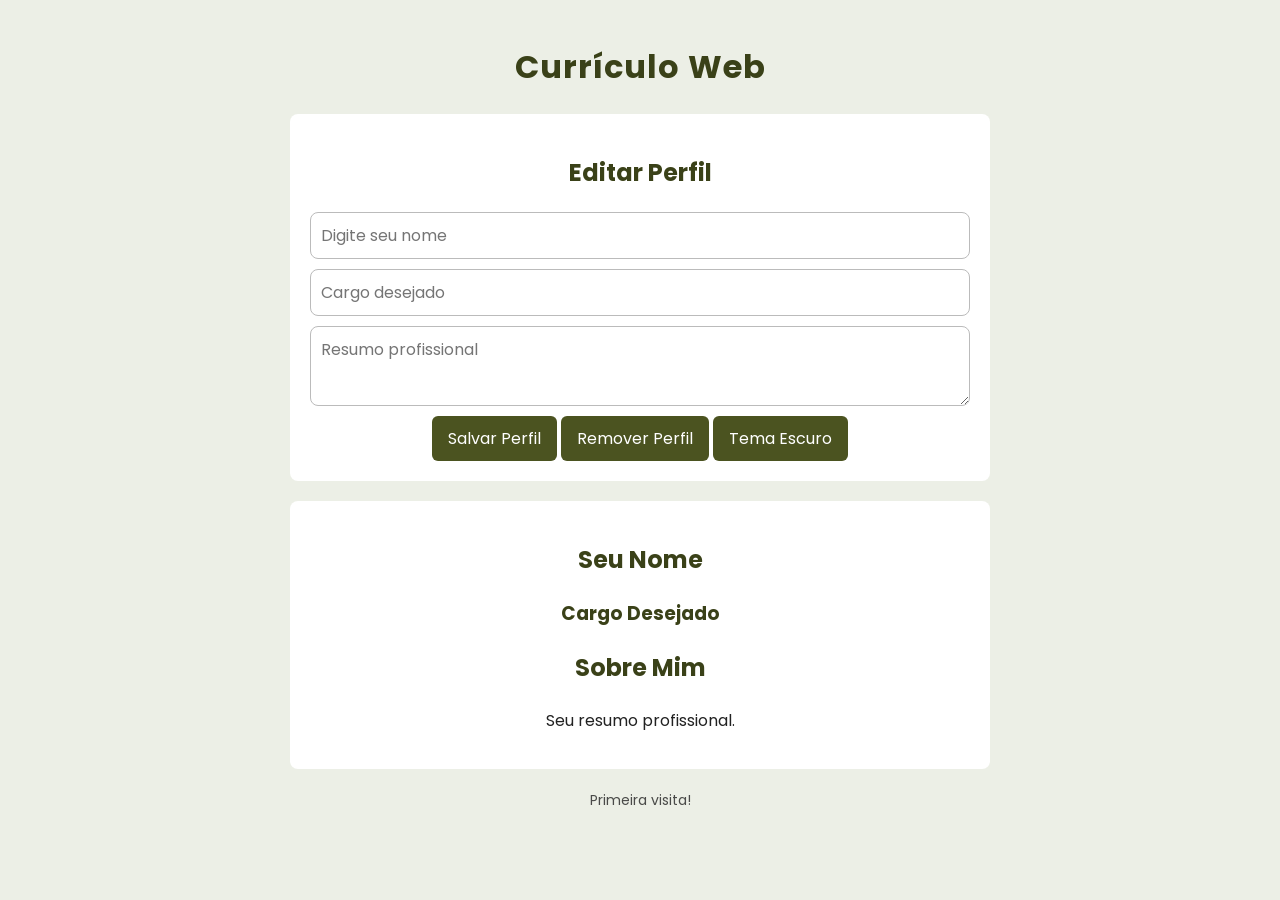
<file: projetos/curriculo-web/index.html>
<!DOCTYPE html>
<html lang="pt-br">
<head>
    <meta charset="UTF-8">
    <meta name="viewport" content="width=device-width, initial-scale=1.0">
    <title>Currículo Web</title>
    <!-- Fonte -->
    <link rel="preconnect" href="https://fonts.googleapis.com">
    <link href="https://fonts.googleapis.com/css2?family=Poppins:wght@400;600&display=swap" rel="stylesheet">
    <!-- CSS -->
    <link rel="stylesheet" href="style.css">
</head>
<body>
    <!-- Título -->
    <h1 id="Titulo">Currículo Web</h1>
    
    <!-- Formulário -->
    <section id="editor">
        <h2>Editar Perfil</h2>
        <input type="text" id="nome" placeholder="Digite seu nome">
        <input type="text" id="cargo" placeholder="Cargo desejado">
        <textarea id="resumo" placeholder="Resumo profissional"></textarea>
        <button id="salvar">Salvar Perfil</button>
        <button id="remover">Remover Perfil</button>
        <button id="tema">Tema Escuro</button>
    </section>
    
    <!-- Mensagem -->
    <p id="notificacao" role="status" aria-live="polite" hidden></p>
    
    <!-- Currículo -->
    <section id="curriculo">
        <h1 id="nomePerfil">Seu Nome</h1>
        <h3 id="cargoPerfil">Cargo Desejado</h3>
        <h2>Sobre Mim</h2>
        <p id="resumoPerfil">Seu resumo profissional.</p>
    </section>
    
    <!-- Última visita -->
    <p id="visita"></p>
    
    <!-- JavaScript -->
    <script src="script.js"></script>
</body>
</html>
</file>
<file: projetos/curriculo-web/style.css>
/* Página */
body {
    font-family: "Poppins", "Segoe UI", Roboto, sans-serif;
    line-height: 1.6;
    background-color: #ecefe6;
    color: #222;
    max-width: 700px;
    margin: 0 auto;
    padding: 20px;
}

/* Título */
#Titulo {
    text-align: center;
    letter-spacing: 1px;
}

/* Formulário e currículo */
#editor,
#curriculo {
    background-color: white;
    padding: 20px;
    margin-bottom: 20px;
    border-radius: 8px;
}

#editor,
#curriculo {
    text-align: center;
}

/* Campos */
input,
textarea {
    display: block;
    width: 100%;
    padding: 10px;
    margin-bottom: 10px;
    box-sizing: border-box;
    border: 1px solid #bbb;
    border-radius: 8px;
    text-align: left;
    background-color: #fff;
    color: #222;
    transition: all 0.3s ease;
}

textarea {
    resize: vertical;
    min-height: 80px;
}

/* Fonte dos campos e botões */
input,
textarea,
button {
    font-family: inherit;
    font-size: 16px;
}

/* Contorno dos campos */
input:focus,
textarea:focus {
    outline: 2px solid #4b5320;
    border-color: transparent;
}

/* Botões */
button {
    padding: 10px 16px;
    background-color: #4b5320;
    color: white;
    border: none;
    border-radius: 6px;
    cursor: pointer;
    transition: background-color 0.3s ease;
}

button:hover {
    background-color: #5f6b2a;
}

/* Títulos */
h1,
h2,
h3 {
    color: #3a4118;
}

/* Mensagem */
#notificacao {
    background-color: #ecefe6;
    color: #3a4118;
    border: 1px solid #4b5320;
    padding: 10px;
    margin-bottom: 20px;
    border-radius: 8px;
    text-align: center;
}

#notificacao[hidden] {
    display: none;
}

/* Última visita */
#visita {
    text-align: center;
    font-size: 14px;
    opacity: 0.8;
}

/* Tema escuro */
body.dark {
    background-color: #1e2210;
    color: #eee;
}

body.dark #editor,
body.dark #curriculo {
    background-color: #2c3318;
}

body.dark h1,
body.dark h2,
body.dark h3 {
    color: #c5d08a;
}

body.dark input,
body.dark textarea {
    background-color: #1e2210;
    color: #eee;
    border: 1px solid #4b5320;
}

body.dark input:focus,
body.dark textarea:focus {
    outline: 2px solid #c5d08a;
}

body.dark #notificacao {
    background-color: #2c3318;
    color: #c5d08a;
    border-color: #c5d08a;
}
</file>
